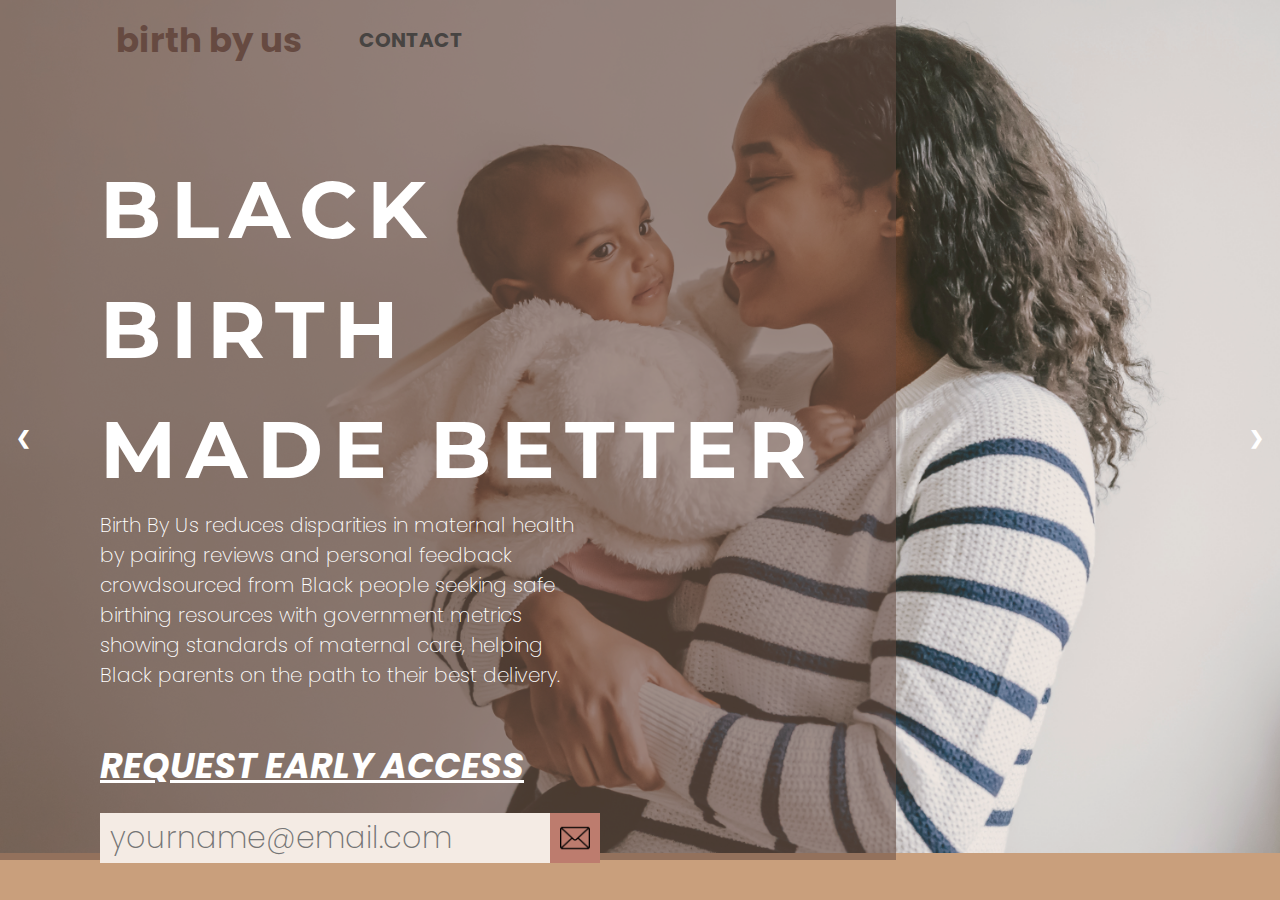
<file: pages/coming-soon.html>
<!DOCTYPE html>
<html lang="en">
<head>
    <meta charset="UTF-8">
    <meta http-equiv="X-UA-Compatible" content="IE=edge">
    <meta name="viewport" content="width=device-width, initial-scale=1.0">
    <title>Birth By Us - Coming Soon!</title>    
    <script src="https://code.jquery.com/jquery-3.6.0.js" integrity="sha256-H+K7U5CnXl1h5ywQfKtSj8PCmoN9aaq30gDh27Xc0jk=" crossorigin="anonymous"></script>
    <link rel="stylesheet" href="coming-soon.css" />
    <link rel="stylesheet" href="https://fonts.googleapis.com/css2?family=Poppins:ital,wght@0,100;0,200;0,300;0,400;0,500;0,700;0,800;1,100;1,200;1,300;1,400;1,500;1,700&display=swap"/>
    <link href="https://fonts.googleapis.com/css2?family=Cinzel&family=Montserrat:wght@100&display=swap" rel="stylesheet">
    <link href="https://fonts.googleapis.com/css2?family=Montserrat:wght@200&display=swap" rel="stylesheet">
    <!-- <script src="https://wzrd.in/standalone/formdata-polyfill"></script>
    <script src="https://wzrd.in/standalone/promise-polyfill@latest"></script>
    <script src="https://wzrd.in/standalone/whatwg-fetch@latest"></script> -->
    
    <!-- <script>
      const scriptURL = 'https://script.google.com/macros/s/AKfycbyNnKTWGRuVP-s5a5J-nE_4CvB3vjlPwzdeZ0rVAtXZ1LhPDg6mUsQGslbYEujeP3aqlw/exec'
      const form = document.forms['submit-to-google-sheet']
    
    </script> -->

    <script>
      function SubForm(){
        $.ajax({
          url: "https://api.apispreadsheets.com/data/wRZuLTYVSdPDDURr/",
          type:'post',
          data: {"email": $("#email").val()},
          success: function(){
            console.log("success")
            alert("We've got you! Be on the lookout for an email in the coming days!")
          },
          error: function(){
            alert("Hmm ... something went wrong. Please send an email to hello@birthbyus.com")
          }
        });
      }
      </script>
</head>
<body>
    <div id="overlay-cover-text">
        <h1>BLACK </h1>
            <h1> BIRTH </h1>
        <h1>MADE BETTER</h1>
        <p>
            Birth By Us reduces disparities in maternal health by pairing reviews and personal feedback crowdsourced from Black people seeking safe birthing resources with government metrics showing standards of maternal care, helping Black parents on the path to their best delivery. 


        </p>
        <div id="email-collector">
            <h2>REQUEST EARLY ACCESS</h2>
            <div id="envelope">
            <form id="myForm">
                <input type="email" id="email" name="email" placeholder="yourname@email.com">
                
            </form>
            
              <button onClick="SubForm()" type="submit"><img src= "../images/envelope.png" />
              </button>  
              
            </div>
            
        </div>
        
    </div>
    <!-- <script>
      const scriptURL = 'https://script.google.com/macros/s/AKfycbyNnKTWGRuVP-s5a5J-nE_4CvB3vjlPwzdeZ0rVAtXZ1LhPDg6mUsQGslbYEujeP3aqlw/exec'
      const form = document.forms['submit-to-google-sheet']
    
      form.addEventListener('submit', e => {
        e.preventDefault()
        fetch(scriptURL, { method: 'POST', body: new FormData(form)})
          .then(response => console.log('Success!', response))
          .catch(error => console.error('Error!', error.message))
      })
    </script> -->
    <div id="overlay-cover">
  
    </div>

    
    <div class="slideshow-container">
        <nav>
            <div id="NavBarContainer">
                <a id="NavLogo" href="./coming-soon.html">
                    birth by us
                </a>
                <ul>
                    <!-- <li><a href="../pages/coming-soon.html">HOME</a></li>
                    <li><a href="../pages/About.html" >ABOUT US</a> </li> -->
                    <li> <a href="../pages/Contact.html">CONTACT</a></li>
                    
        
                </ul>
            
            </div>
        
        </nav>

        <!-- Full-width images with number and caption text -->
        <div class="mySlides fade">
         
          <img src="../images/mom looking at baby.jpg" style="width:100%">
       
        </div>
      
        <div class="mySlides fade">
         
          <img src="../images/pexels-werner-pfennig-6482345.jpg" style="width:100%">
        
        </div>
      
        <div class="mySlides fade">
     
          <img src="../images/mom with afro 2.jpg" style="width:100%">
          
        </div>
    
      
        <!-- Next and previous buttons -->
        <a class="prev" onclick="plusSlides(-1)">&#10094;</a>
        <a class="next" onclick="plusSlides(1)">&#10095;</a>
      </div>
     
      <script>
        var slideIndex = 1;
        showSlides(slideIndex);
        
        function plusSlides(n) {
          showSlides(slideIndex += n);
        }
        
        function currentSlide(n) {
          showSlides(slideIndex = n);
        }
        
        function showSlides(n) {
          var i;
          var slides = document.getElementsByClassName("mySlides");
          var dots = document.getElementsByClassName("dot");
          if (n > slides.length) {slideIndex = 1}    
          if (n < 1) {slideIndex = slides.length}
          for (i = 0; i < slides.length; i++) {
              slides[i].style.display = "none";  
          }
        //   for (i = 0; i < dots.length; i++) {
        //       dots[i].className = dots[i].className.replace(" active", "");
        //   }
          slides[slideIndex-1].style.display = "block";  
        //   dots[slideIndex-1].className += " active";
        }
        </script>
</body>
</html>
</file>
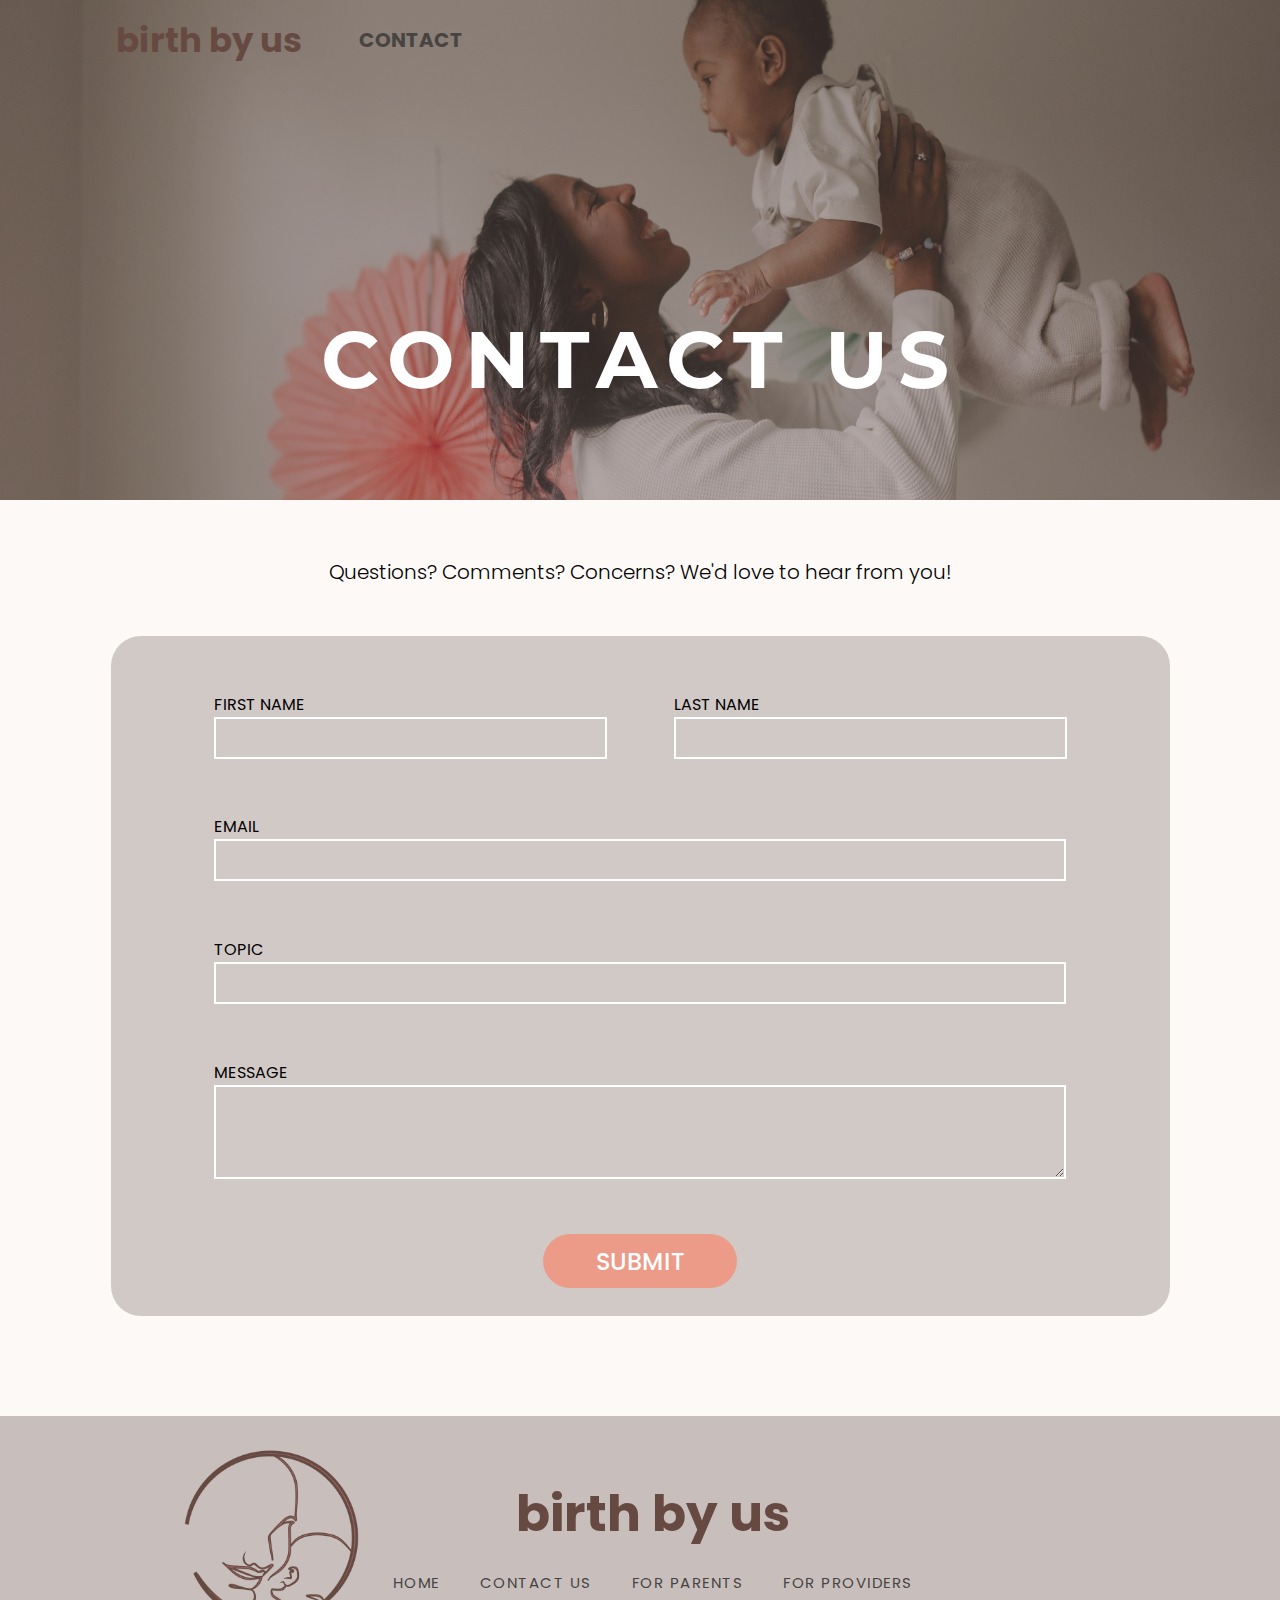
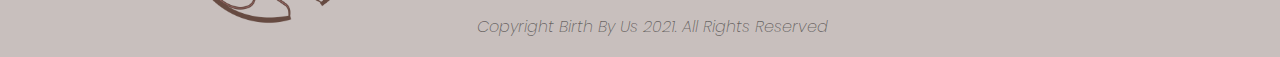
<file: pages/Contact.html>
<!DOCTYPE html>
<html lang="en">
<head>
    <meta charset="UTF-8">
    <meta http-equiv="X-UA-Compatible" content="IE=edge">
    <meta name="viewport" content="width=device-width, initial-scale=1.0">
    <title>Contact Us</title>
    <script src="https://code.jquery.com/jquery-3.6.0.js" integrity="sha256-H+K7U5CnXl1h5ywQfKtSj8PCmoN9aaq30gDh27Xc0jk=" crossorigin="anonymous"></script>
    <link rel="stylesheet" href="Contact.css" />
    <link rel="stylesheet" href="https://fonts.googleapis.com/css2?family=Poppins:ital,wght@0,100;0,200;0,300;0,400;0,500;0,700;0,800;1,100;1,200;1,300;1,400;1,500;1,700&display=swap"/>
    <link href="https://fonts.googleapis.com/css2?family=Cinzel&family=Montserrat:wght@100&display=swap" rel="stylesheet">
    <link href="https://fonts.googleapis.com/css2?family=Montserrat:wght@200&display=swap" rel="stylesheet">
    
    <script>
        function SubForm2(){
          $.ajax({
            url: "https://api.apispreadsheets.com/data/deqNXwXorD8REO7v/",
            type:'post',
            data:$("#contactForm").serializeArray(),
            success: function(){
              console.log("success")
              alert("Thank you for your message! We will have a member of our team reach back out to you in 3-5 days.")
            },
            error: function(){
              alert("Hmm ... something went wrong. Please send an email to hello@birthbyus.com")
            }
          });
        }
        </script>
</head>
<body>
    <div id="overlay-cover">
    </div>
    
    <div class="background-image">
        <img src="../images/pexels-pnw-production-7327990 (1).jpg" alt="mother holding baby" />
    <nav>
        <div id="NavBarContainer">
            <a id="NavLogo" href="../index.html">
                birth by us
            </a>
            <ul>
                <!-- <li><a href="../pages/coming-soon.html">HOME</a></li>
                <li><a href="../pages/About.html" >ABOUT US</a> </li> -->
                <li> <a href="../pages/Contact.html">CONTACT</a></li>
                
    
            </ul>
        
        </div>
    
    </nav>

    
                <h1 id="contacth4">CONTACT US</h1>
   
</div>


    
       <div class="title">
           <h1 class="mobile" id="contact-us">
               Contact Us
           </h1>
        <!-- <h1> LET'S CHAT</h1> -->
           <h6> Questions? Comments? Concerns? We'd love to hear from you!</h6>
       </div>
      
       <div class= "contact-form-holder">
           <form id="contactForm">
          
           <div class= "special-span">
               <span class="contact-span">
           <label for="fname">FIRST NAME  </label>
                    
                <input class = "contact-input" type="text"  name="fname" required >
                </span>
                <span class="contact-span">
                <label class= "lname" for="lname">LAST NAME</label>

                <input class = "contact-input" type="text"  name="lname" required > 
                </span> 
                </div>
                
                    <span class="contact-span"> 
                    <label for="email">EMAIL</label>   
                <input class = "contact-input" type="email"  name="email2" required > 
                    
                    </span><span class="contact-span">  
                    <label htmlFor="topic">TOPIC</label>
                <input class = "contact-input" type="text"  name="topic" required > 
                    
                    </span>
                    <span class="contact-span">    
                    <label htmlFor="msg">MESSAGE</label>
                <textarea class = "contact-input" type="text"  name="msg" rows= "5" cols="50" required> </textarea> 
                    
                    </span>
                    <button onClick="SubForm2()" class="contact-submit-btn"  type="button">SUBMIT</button>

           </form>
       </div>

       <div class="correct-footer">
        <img src="../images/birthfinal_brown (1) (1).png">
        <div class="footer-text">
          <h1> birth by us</h1>
        
          <div class="footer-text-span">
            <a href="./index.html">
              HOME
            </a>
            <a href= "./index.html">CONTACT US</a>
            <a href="#for-parents">FOR PARENTS</a>
            <a href="#for-providers">FOR PROVIDERS</a>
          </div>
       
          <p>
            Copyright Birth By Us 2021. All Rights Reserved
          </p>
        </div>
      </div>

       <div class="correct-footer-mobile">
        
        <div class="footer-text">
          <img src="../images/birthfinal_brown (1) (1).png">
          <h1> birth by us</h1>
         
        
          <div class="footer-text-span">
            <a href="./index.html">
              HOME
            </a>
            <a href= "./index.html">CONTACT US</a>
            <a href="#for-parents">FOR PARENTS</a>
            <a href="#for-providers">FOR PROVIDERS</a>
          </div>
       
          <p>
            Copyright Birth By Us 2021. All Rights Reserved
          </p>
        </div>
      </div>
       <!-- <div class= "login-pg-footer">
       <p> Tel. 555-555-555 | Email: info@birthbyus.com </p> 
    
    </div>
  -->
</body>
</html>
</file>
<file: pages/coming-soon.css>
*{
    box-sizing: border-box;
    margin:0;
    padding: 0;
    /* font-family: "Poppins", sans-serif; */
  }
  
  
 
body {
   
    /* height: 2000px; */
    position: relative; 
    /* overflow-y: scroll; */
  }
  html {overflow-y: scroll; overflow-x:hidden;}
  
  html, body{
  margin: 0;
  padding: 0;
  border: 0;
  font-family: "Poppins", sans-serif;
  background-color: #c99f7c;
  }

  nav {
    
    height: 80px;
    display: flex;
    justify-content: flex-start;
    align-items: center;
    font-size: 1rem;
    
    top: 0;
    z-index: 99;
    font-family: "Poppins", sans-serif;
    position: absolute;
    margin-left: 100px;
   
  }
#NavBarContainer{
    display:flex;
    justify-content: space-between;
    height:80px;
    z-index: 1;
    width: 100%;
    padding: 0 24 px;
    max-width: 1100px;
    /* position: sticky; */
}
  
#NavLogo{
    color:#664A41;
    justify-self: flex-start;
    cursor: pointer;
    font-size: 34px;
    display: flex;
    align-items: center;
    /* //margin-left: 24px; */
    font-weight: bold;
    text-decoration: none;
    /* // float:left; */


}

nav ul{
    display:flex;
    list-style:none;
    text-align:center;
    margin-right:-22px;
    align-items:center;
    /* // justify-content: center;
    // float:right; */
   

}

nav li{
    height:80px;
    padding: 0px 24px;
}

nav a{
    color: #474442;
    display:flex;
    align-items: center;
    text-decoration:none;
    font-weight:bold;
    font-size: 20px;
    padding: 40px 1rem;
    height: 100%;
    cursor:pointer;
    /* // justify-content: center;
    // float:right; */
}
nav a:active{
        border-bottom: 3px solid #EC9B89; 
    }
nav a:hover{
        color:black;
    }

#NavBarButton a{
    border-radius: 30px;
    background: #EC9B89;
    white-space: nowrap;
    padding: 10px 22px;
    color: #fff;
    font-size: 16px;
    outline: none;
    border: none;
    cursor: pointer;
    font-weight:bold;
    transition: all 0.2s ease-in-out;
    text-decoration:none;
    font-size: 20px;  
    display:flex;
    align-items:center;
    height:60px;
}

#NavBarButton a:hover{
    transition: all 0.2s ease-in-out;
    background: #bd7c6e;
    color: #fff;
}

.header{
    z-index: 90;
    display: flex;
    align-items: center;
    text-align: center;
    flex-direction: column;
    justify-content: center;
    width:100%;
    top:550px;
    position:absolute;
}

.header h1{
    font-family: 'Poppins';
    font-style: normal;
    font-weight: 800;
    font-size: 130px;
    line-height: 43px;
    
    letter-spacing: 0.05em;
    /* font-family: "Poppins", sans-serif; */
    /* font-family: 'Prata', serif; */
    color: black;
    text-shadow: 2px 2px white;
    margin-bottom: 50px;
   

  }

  .header h6{
  
    /* position: absolute; */
    font-family:'Poppins';
    font-style: italic;
    font-weight: 300;
    font-size: 20px;
    line-height: 75px;
    color: white;
    /* identical to box height, or 167% */
    
    
  }
  
* {box-sizing:border-box}

#overlay-cover{
    height:100%;
    width: 70%;
    position:absolute;
    z-index: 90;
    background-color: #664A41;
    opacity: .55;
    
}

#overlay-cover-text{
    z-index: 91;
    height:100%;
    width: 70%;
    position:absolute;
    padding-top:150px;
    padding-left: 100px;
    letter-spacing: 10px;
    line-height: 1.5;
}

#overlay-cover-text h1{
    font-family: 'Montserrat', sans-serif;
    color: white;
    
    font-size: 80px;
   
}

#overlay-cover-text p{
    font-family: 'Poppins';
    color: white;
    letter-spacing: normal;
    font-weight: 200;
    font-size: 20px;
    max-width: 500px;
   
}

#email-collector{
    padding-top:50px;
}
#email-collector form{
    display: flex;
    flex-direction: row;
    align-items: center;
    justify-content: flex-start;
}
#email-collector input{
    width:450px;
    height:50px;
    border:none;
    background-color: #F4EBE4;
    font-family: "Poppins";
    font-weight: 200;
    font-size:30px;
    padding:10px;
    color:#474442;
}
#email-collector h2{
    color:#fff;
    font-family: "Poppins";
    letter-spacing: normal;
    line-height: 1.5;
    margin-bottom:20px;
    font-size: 35px;
    font-style: italic;
    text-decoration: underline;
   
}

#email-collector button{
    background-color: #BD7C6E;
    height:50px;
    width:50px;
    border:none;
    padding:10px;
}

#email-collector button:hover{
    cursor: pointer;
}

#email-collector img{
    width: 100%;
    height: 100%;
}

#envelope{
    display: flex;
    flex-direction: row;
    justify-content: flex-start;
}
/* Slideshow container */
.slideshow-container {
  max-width: 100vw;
  position: relative;
  margin: auto;
}

/* Hide the images by default */
/* Hide the images by default */
.mySlides {
    display: none;
  }

/* Next & previous buttons */
.prev, .next {
  cursor: pointer;
  position: absolute;
  top: 50%;
  width: auto;
  margin-top: -22px;
  padding: 16px;
  color: white;
  font-weight: bold;
  font-size: 18px;
  transition: 0.6s ease;
  border-radius: 0 3px 3px 0;
  user-select: none;
  z-index:91;
}

/* Position the "next button" to the right */
.next {
  right: 0;
  border-radius: 3px 0 0 3px;
}

/* On hover, add a black background color with a little bit see-through */
.prev:hover, .next:hover {
  background-color: #474442;
  opacity: .8;
}

/* Caption text
.text {
  color: #f2f2f2;
  font-size: 15px;
  padding: 8px 12px;
  position: absolute;
  bottom: 8px;
  width: 100%;
  text-align: center;
}

Number text (1/3 etc)
.numbertext {
  color: #f2f2f2;
  font-size: 12px;
  padding: 8px 12px;
  position: absolute;
  top: 0;
} */

/* The dots/bullets/indicators */


.active, .dot:hover {
  background-color: #717171;
}

/* Fading animation */
.fade {
  -webkit-animation-name: fade;
  -webkit-animation-duration: 1.5s;
  animation-name: fade;
  animation-duration: 1.5s;
}

.mySlides{
    opacity:.8;
}

@-webkit-keyframes fade {
  from {opacity: .3}
  to {opacity: .8}
}

@keyframes fade {
  from {opacity: .3}
  to {opacity: .8}
}


  
.mission{
    /* margin-top: 10px; */
    position: relative;
    width: 100vw;
    height: 376px;
    background: #F4EBE4;
    display:flex;
    justify-content: center;
    align-items: center;
    text-align: center;
    z-index:4;
    margin-top: -4px;
    
}

.mission p {
    font-size: 35px;
    width: 85vw;
    font-weight: 300;
}

/* browse by category css */
.hospital-icon{
    width: 280px;
    height: 280px;
}


.icon-holder{
    background: #F4EBE4;
    border-radius: 30px;
    width: 350px;
    height: 350px;
    display: flex;
    justify-content: center;
    align-items: center;
    margin-bottom: 20px;
}

.icon-holder:hover{
    background-color:#c3bcb6;
    cursor: pointer;
}
.icon-holder img{
    width: 300px;
    height: 300px;
    color: black;
    

}

td p{
    font-size: 16px;
    font-weight:200;
    text-align: center;
    margin-bottom:10px;
}

td, th {
    text-align: center;
    padding:10px 10px;
    
    display: flex;
    justify-content: center;
    
    
}
table{
    margin: 40px;
    position: relative;
    top: 160px;
    
}
tr,th{
    display: flex;
    justify-content: space-around;
    text-align: center;
}

.all th{
    width: 450px;
}

.subtitle{
    background: #B28666;
    width:700px;
    display: flex;
    justify-content: center;
    align-items: center;
    height:50px;
    font-weight: 700;
    font-size: 20px;
    position:relative;
    top: 100px;
    left: 353px;
    font-family: "Poppins", sans-serif;
}

/* footer */

.footer {
    background: #F4EBE4;
    width: 100vw;
    padding: 10px;
    bottom: 0;
    height: 70px;
    align-items: center;
    justify-content: center;
    margin-top: 150px;
  

  
}

.footer p{
    font-weight: 300;
    font-size: 14px;
    color: #494644;
    text-align: center;
}
</file>
<file: pages/Contact.css>
*{
    box-sizing: border-box;
    margin:0;
    padding: 0;
    /* font-family: "Poppins", sans-serif; */
  }
  
  
 
body {
   
    /* height: 2000px; */
    position: relative; 
    /* overflow-y: scroll; */
  }
  html {overflow-y: scroll; overflow-x:hidden;}
  
  html, body{
  margin: 0;
  padding: 0;
  border: 0;
  font-family: "Poppins", sans-serif;
  /* background-color: #c99f7c; */
  background-color: #fcf9f7;;
  }


  .background-image img{
      width:100%;
      height:500px;
  }
  #overlay-cover{
    height:500px;
    width: 100%;
    position:absolute;
    z-index: 90;
    background-color: #664A41;
    opacity: .45;
    
}

#overlay-cover-text{
    z-index: 91;
    /* height:100%;
    width: 70%; */
    position:absolute;
    /* padding-top:150px;
    padding-left: 100px;
    letter-spacing: 10px;
    line-height: 1.5;  */
}
  nav {
    
    height: 80px;
    display: flex;
    justify-content: flex-start;
    align-items: center;
    font-size: 1rem;
    
    top: 0;
    z-index: 99;
    font-family: "Poppins", sans-serif;
    position: absolute;
    margin-left: 100px;
   
  }
#NavBarContainer{
    display:flex;
    justify-content: space-between;
    height:80px;
    z-index: 1;
    width: 100%;
    padding: 0 24 px;
    max-width: 1100px;
    /* position: sticky; */
}
  
#NavLogo{
    color:#664A41;
    justify-self: flex-start;
    cursor: pointer;
    font-size: 34px;
    display: flex;
    align-items: center;
    /* //margin-left: 24px; */
    font-weight: bold;
    text-decoration: none;
    /* // float:left; */


}

#NavLogo:hover{
    color: #3d2c27;
}

nav ul{
    display:flex;
    list-style:none;
    text-align:center;
    margin-right:-22px;
    align-items:center;
    /* // justify-content: center;
    // float:right; */
   

}

nav li{
    height:80px;
    padding: 0px 24px;
}

nav a{
    color: #474442;
    display:flex;
    align-items: center;
    text-decoration:none;
    font-weight:bold;
    font-size: 20px;
    padding: 40px 1rem;
    height: 100%;
    cursor:pointer;
    /* // justify-content: center;
    // float:right; */
}
/* nav a:active{
        border-bottom: 3px solid #EC9B89; 
    } */
nav a:hover{
        color:black;
    }

#NavBarButton a{
    border-radius: 30px;
    background: #EC9B89;
    white-space: nowrap;
    padding: 10px 22px;
    color: #fff;
    font-size: 16px;
    outline: none;
    border: none;
    cursor: pointer;
    font-weight:bold;
    transition: all 0.2s ease-in-out;
    text-decoration:none;
    font-size: 20px;  
    display:flex;
    align-items:center;
    height:60px;
}

#NavBarButton a:hover{
    transition: all 0.2s ease-in-out;
    background: #bd7c6e;
    color: #fff;
}

.title{
    display: flex;
    justify-content: center;
    flex-direction: column;
    padding-top: 50px;
    text-align: center;
    
}
#contacth4{
    z-index:90;
    text-align: center;
    width:100%;
    top: 300px;
    position:absolute;
}
h1{
    font-family: 'Montserrat', sans-serif;
    color: white;
    letter-spacing: 10px;
    line-height: 1.5;
    font-size: 80px;

  }
h6{
    font-size: 20px;
    font-weight: 300;
    font-family:"Poppins", sans-serif;
}
h4{
    font-size:72px;
    color: #f4ebe4;
    background-color: transparent;
}
#contactForm{
    background: #d1c9c6;
    width:1059px;
    height:680px;
    margin:auto;
    margin-top:49px;
    /* font-size:0px; */
    display: flex;
    flex-direction: column;
    justify-content: space-around;
    align-items: center;
    top: 20px;
    margin-bottom: 50px;
    border-radius: 30px;

}

input{
    font-size: 16px;
    font-style: italic;
    padding: 10px 10px;
}
.contact-input{
    background: #d1c9c6;
    border: 2.5px solid white;
    border-radius: 0px;
    color: black;
    font-size: 16px;
}

.contact-span{
    display: flex;
    flex-direction: column;
    align-items: left;
    padding:0;
    margin:0;
}

.contact-span input, textarea{
    width: 852px;
    margin-left: 0px;
}

.special-span{
    display: flex;
    flex-direction: row;
    justify-content: space-between;
    width: 853px;
    margin-top:28px;
}
.special-span input{
    width:393px;
    margin: 0px;
}

.special-span-labels label{
    font-size: 14px;
    font-weight:300;
}
.special-span-labels{
    top:100px;
    justify-content: space-between;
    width: 853px;
}

.contact-form-holder{
    display: flex;
    flex-direction: column;
    justify-content: space-around;
    align-items: center;
    top: 20px;
}

.contact-span label{
    margin-left:0px;
}

.contact-submit-btn{
    background: #EC9B89;
    border-radius: 30px;
    width: auto;
    padding: .9% 5%;
    font-size: 24px;
    font-weight: 500;
    color: #ffffff;
    border: none;
    font-family:"Poppins", sans-serif;
    font-style: bold;
    

}

.contact-submit-btn:hover{
    background: #bd7c6e ;
}

textarea {
    font-style: italic;
    color: black;
    font-size: 16px;
    font-family: "Arial";
}
.mobile, .correct-footer-mobile{
    display: none;
}
.correct-footer{
    background-color: rgba(148, 134, 132, 0.5);
    width:100%;
    display: flex;
    flex-direction: row;
    margin-top: 50px;

}

.correct-footer img{
    width: 175px;
    height:175px;
    margin-top:33px;
    margin-bottom:33px;
    margin-left:184px;

}
.footer-text-span{
    display: flex;
    flex-direction: row;
    justify-content: center;
    

}
.footer-text a{
    color: #474442;
    font-size: 15px;
    letter-spacing: 0.1em;
    font-style: normal;
    padding:20px;
    text-decoration: none;
}
.footer-text a:hover{
    color:black;
}
.footer-text h1{
    color:#664A41;
    margin-top: 10px;
    text-align: center;
    font-family: "Poppins";
    letter-spacing: 0px;
    font-size:50px;
}

.footer-text{
    width: 100%;
    margin-right:334px;
    margin-top:50px;
    /* display: flex;
    flex-direction: column;
    align-items: center;
    justify-content: space-evenly; */
    text-align: center;
}

.footer-text p{
    color: rgba(0, 0, 0, 0.5);
    font-family: "Poppins";
    font-weight: 200;
    font-style: italic;
}

@media only screen and (max-width: 600px){
    nav{
        margin-left:5%;
    }
    nav a{
        color:#424242;

    }
    nav a:hover{
        color:black;
    }
    #overlay-cover{
        display:none;
    }
    .background-image{
        width:100vw;
    
    }
    .background-image img{
        height:100%;
        opacity:.6;
    }
    #contacth4{
        display: none;
    }

    #contact-us{
        display: block;
        color:#664A41;
        font-family: "Poppins";
        font-weight: 700;
        font-size: 50px;
        letter-spacing: 0px;
        margin-bottom: 20px;
    }
    #contactForm{
        background: #d1c9c6;
        width:80vw;
        height:550px;
       
        margin:auto;
        margin-top:49px;
        /* font-size:0px; */
        display: flex;
        flex-direction: column;
        justify-content: space-around;
        align-items: center;
        top: 20px;
        margin-bottom: 50px;
        border-radius: 30px;
    
    }
    
    input{
        font-size: 16px;
        font-style: italic;
        padding: 10px 10px;
    }
    .contact-input{
        background: #d1c9c6;
        border: 2.5px solid white;
        border-radius: 0px;
        color: black;
        font-size: 16px;
    }
    
    .contact-span{
        display: flex;
        flex-direction: column;
        align-items: left;
        padding:0;
        margin:0;
    }
    
    .contact-span input, textarea{
        width: 60vw;
        margin-left: 0px;
    }
    
    .special-span{
        display: flex;
        flex-direction: column;
        justify-content: space-evenly;
        width: 60vw;
        margin-top:28px;
    }
    .special-span input{
        width:60vw;
       
    }
    
    .special-span-labels label{
        font-size: 14px;
        font-weight:300;
    }
    .special-span-labels{
        top:100px;
        justify-content: space-between;
        width: 853px;
    }
    
    .contact-form-holder{
        display: flex;
        flex-direction: column;
        justify-content: space-around;
        align-items: center;
        top: 20px;
    }
    .title h6{
        padding-right:50px;
        padding-left: 50px;
    }
    
    .correct-footer{display: none;}
    .correct-footer-mobile{
        background-color: rgba(148, 134, 132, 0.5);
        width:100vw;
        display: flex;
        flex-direction: row;
        align-items: center;
        margin:auto;
        padding:20px;

    
    }
    
    .correct-footer-mobile img{
        width: 75px;
        height:75px;
        
    
    }
    .footer-text{
        margin-top: 0px;
        font-size:12px;
        margin-right:0px;
    }
    .footer-text-span{
        display: flex;
        flex-direction: column;
    }
}
</file>
